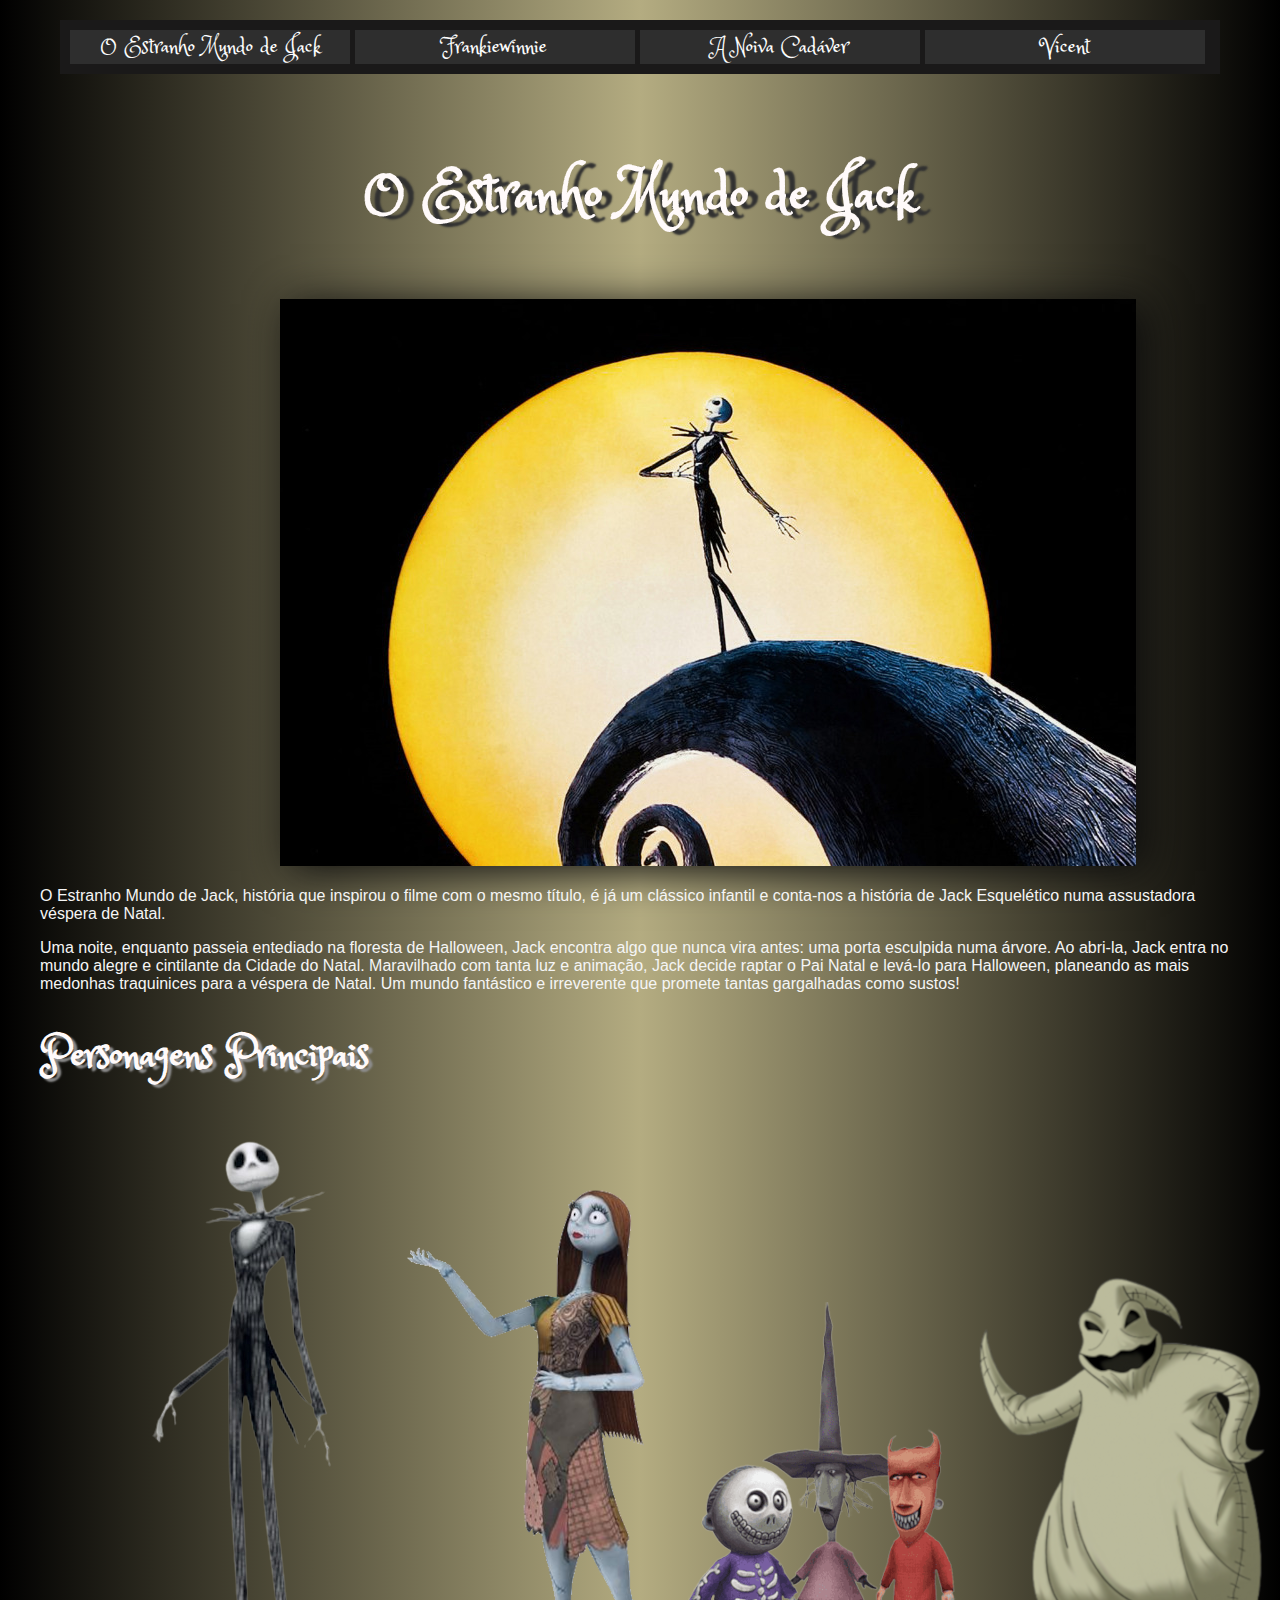
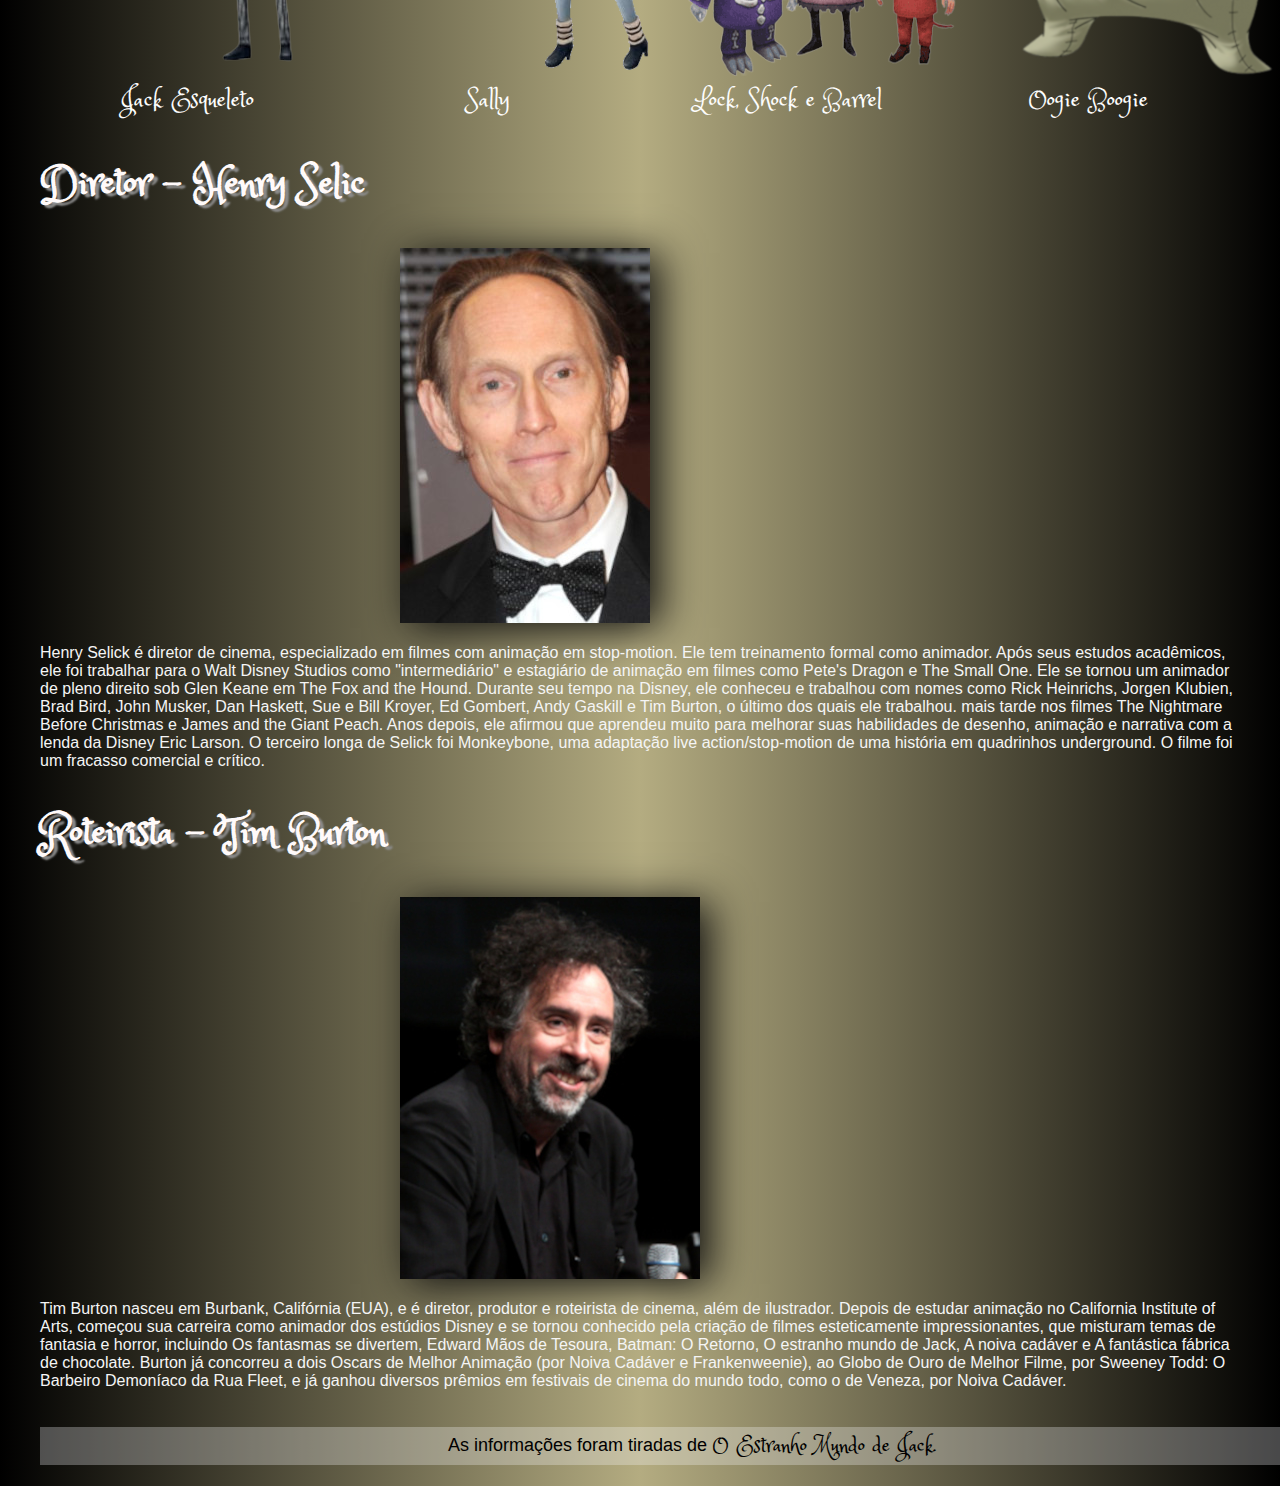
<file: index.html>
<!DOCTYPE html>
<html lang="pt-br">
<head>
    <meta charset="UTF-8">
    <meta http-equiv="X-UA-Compatible" content="IE=edge">
    <meta name="viewport" content="width=device-width, initial-scale=1.0">
    <link rel="shortcut icon" href="imagens/icone.jpg" type="image/x-icon">
    <link rel="stylesheet" href="StyleJack.css">
<style>
    @import url('https://fonts.googleapis.com/css2?family=Princess+Sofia&display=swap');
</style>
    <title>Jack</title>
</head>
<body id="esqueleto">
    <main>
        <header>
            <nav class="menu">
                <div class="subitem"><a href="index.html">O Estranho Mundo de Jack</a></div>
                <div class="subitem"><a href="frankie.html">Frankiewinnie</a></div>
                <div class="subitem"><a href="noiva.html">A Noiva Cadáver</a></div>
                <div class="subitem"><a href="vicent.html">Vicent</a></div>
            </nav>
        </header>
                <H1>O Estranho Mundo de Jack</H1>

                <picture>
                    <source media="(max-width: 922px)" srcset="imagens/jack/capturar-p.PNG">    
                    <source media="(max-width: 1100px)" srcset="imagens/jack/capturar-m.PNG">       
                    <img class="fotop" src="imagens/jack/Capturar.PNG" alt="jack"></picture>
            <p>O Estranho Mundo de Jack, história que inspirou o filme com o mesmo título, é já um clássico infantil e conta-nos a história de Jack Esquelético numa assustadora véspera de Natal.</p>
                <p>
                    Uma noite, enquanto passeia entediado na floresta de Halloween, Jack encontra algo que nunca vira antes: uma porta esculpida numa árvore. Ao abri-la, Jack entra no mundo alegre e cintilante da Cidade do Natal. Maravilhado com tanta luz e animação, Jack decide raptar o Pai Natal e levá-lo para Halloween, planeando as mais medonhas traquinices para a véspera de Natal.
                    Um mundo fantástico e irreverente que promete tantas gargalhadas como sustos!
                </p>
                <h2>Personagens Principais</h2>
                <div class="personagem1"><picture><img src="imagens/jack-skellington-halloween-protagonist-life-is-strang-removebg-preview.png" alt="Jack Ske"></picture></div>
                <div class="personagem1"><img src="imagens/Sally_KH.png" alt="Sally"></div>
                <div class="personagem1"> <img src="imagens/crianças.png" alt="crianças"> </div>
                <div class="personagem1"> <img src="imagens/oogie.png" alt="Papai Cruel"></div>
                <div class="nomes">Jack Esqueleto</div>
                <div class="nomes">Sally</div>
                <div class="nomes">Lock, Shock e Barrel</div>
                <div class="nomes">Oogie Boogie</div>
        
            <h2>Diretor - Henry Selic</h2>
            <img class="burton" src="imagens/491329_Henry Selick_Celebrity.jpg" alt="Tim Burton">
                <p>Henry Selick é diretor de cinema, especializado em filmes com animação em stop-motion. Ele tem treinamento formal como animador. Após seus estudos acadêmicos, ele foi trabalhar para o Walt Disney Studios como "intermediário" e estagiário de animação em filmes como Pete's Dragon e The Small One. Ele se tornou um animador de pleno direito sob Glen Keane em The Fox and the Hound. Durante seu tempo na Disney, ele conheceu e trabalhou com nomes como Rick Heinrichs, Jorgen Klubien, Brad Bird, John Musker, Dan Haskett, Sue e Bill Kroyer, Ed Gombert, Andy Gaskill e Tim Burton, o último dos quais ele trabalhou. mais tarde nos filmes The Nightmare Before Christmas e James and the Giant Peach. Anos depois, ele afirmou que aprendeu muito para melhorar suas habilidades de desenho, animação e narrativa com a lenda da Disney Eric Larson.
                O terceiro longa de Selick foi Monkeybone, uma adaptação live action/stop-motion de uma história em quadrinhos underground. O filme foi um fracasso comercial e crítico.
            <h2>Roteirista - Tim Burton</h2> 
            <img class="burton" src="imagens/burton002.jpeg" alt="Tim Burton">
                <p>Tim Burton nasceu em Burbank, Califórnia (EUA), e é diretor, produtor e roteirista de cinema, além de ilustrador. Depois de estudar animação no California Institute of Arts, começou sua carreira como animador dos estúdios Disney e se tornou conhecido pela criação de filmes esteticamente impressionantes, que misturam temas de fantasia e horror, incluindo Os fantasmas se divertem, Edward Mãos de Tesoura, Batman: O Retorno, O estranho mundo de Jack, A noiva cadáver e A fantástica fábrica de chocolate. Burton já concorreu a dois Oscars de Melhor Animação (por Noiva Cadáver e Frankenweenie), ao Globo de Ouro de Melhor Filme, por Sweeney Todd: O Barbeiro Demoníaco da Rua Fleet, e já ganhou diversos prêmios em festivais de cinema do mundo todo, como o de Veneza, por Noiva Cadáver.</p>
                <br>
                <footer >As informações foram tiradas de <a target="_blank" rel="external" href="https://pt.wikipedia.org/wiki/O_Estranho_Mundo_de_Jack">O Estranho Mundo de Jack.</a></footer>
                <br>
        
    </main>
    

</body>
</html>
</file>
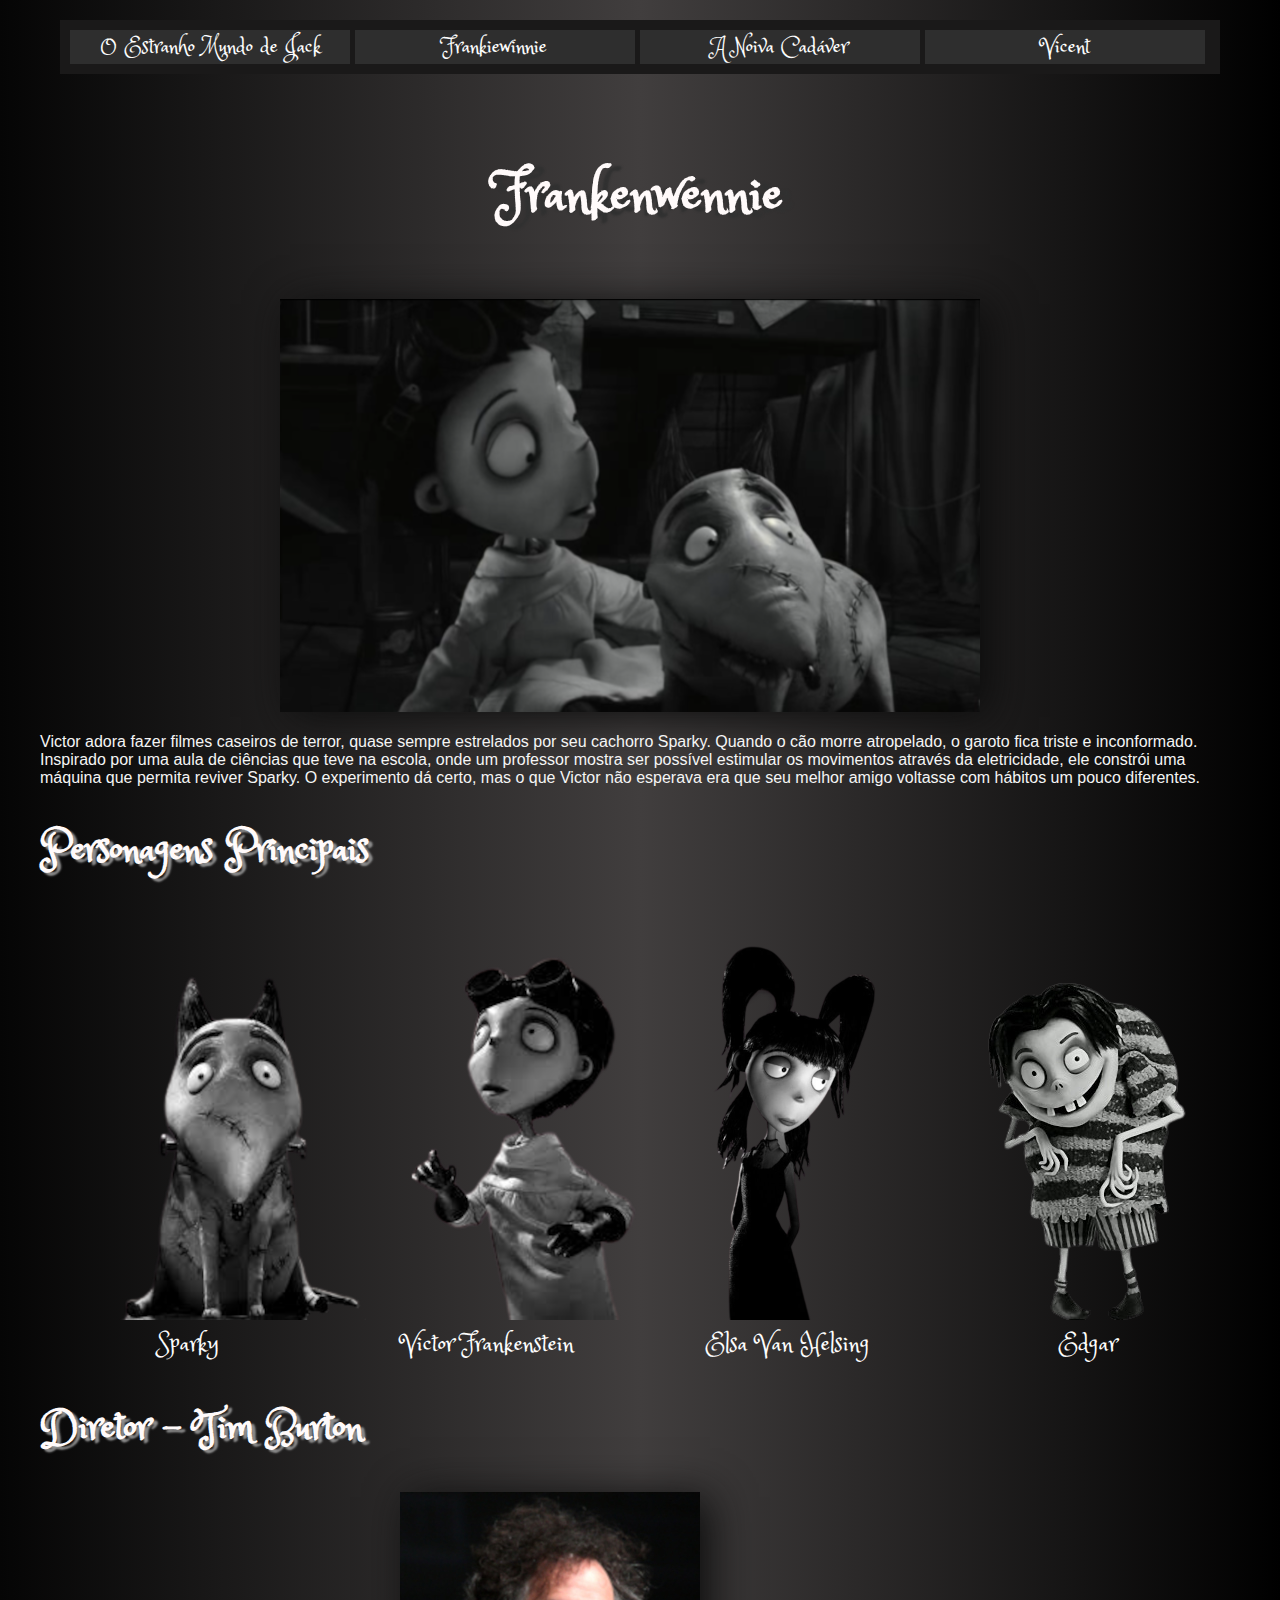
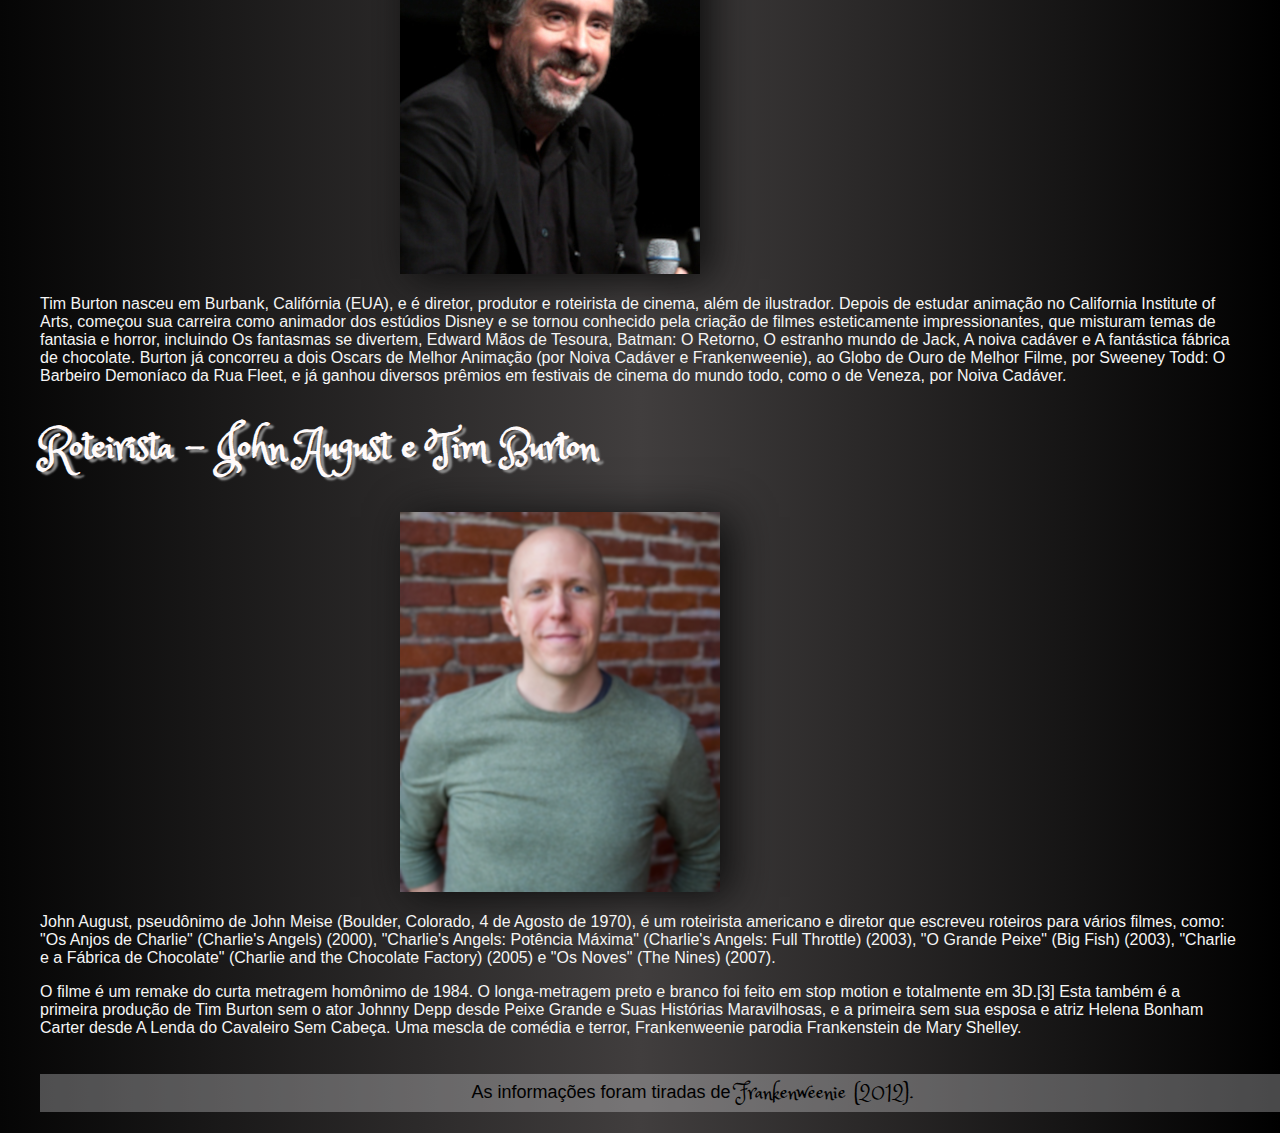
<file: frankie.html>
<!DOCTYPE html>
<html lang="pt-br">
<head>
    <meta charset="UTF-8">
    <meta http-equiv="X-UA-Compatible" content="IE=edge">
    <meta name="viewport" content="width=device-width, initial-scale=1.0">
    <link rel="shortcut icon" href="imagens/icone.jpg" type="image/x-icon">
    <link rel="stylesheet" href="StyleJack.css">
    <style>
         @import url('https://fonts.googleapis.com/css2?family=Princess+Sofia&display=swap');
    </style>

    <title>Frankie</title>
</head>
<body>
    <main>
        <header>
            <nav class="menu">
                    <div class="subitem"><a href="index.html">O Estranho Mundo de Jack</a></div>
                    <div class="subitem"><a href="frankie.html">Frankiewinnie</a></div>
                    <div class="subitem"><a href="noiva.html">A Noiva Cadáver</a></div>
                    <div class="subitem"><a href="vicent.html">Vicent</a></div>
            </nav>
        </header>
        <h1>Frankenwennie</h1>
        <img class="fotop" src="imagens/Frankenweenie_2012.png" alt="frankewennie">
        <p>
            Victor adora fazer filmes caseiros de terror, quase sempre estrelados por seu cachorro Sparky. Quando o cão morre atropelado, o garoto fica triste e inconformado. Inspirado por uma aula de ciências que teve na escola, onde um professor mostra ser possível estimular os movimentos através da eletricidade, ele constrói uma máquina que permita reviver Sparky. O experimento dá certo, mas o que Victor não esperava era que seu melhor amigo voltasse com hábitos um pouco diferentes.
        </p>
        <h2>Personagens Principais</h2>
                    <div class="personagem2"> <img src="imagens/cao.png" alt="frankewennie"> </div>
                    <div class="personagem2"> <img src="imagens/frankiee.png" alt="Victor"></div>
                    <div class="personagem2"> <img src="imagens/elsa_van_helsing-preview.png" alt="Elsa"></div>
                    <div class="personagem2"> <img src="imagens/amigo1frnkie-removebg-preview.png" alt="amigo"></div>
                    <div class="nomes">Sparky</div>
                    <div class="nomes">Victor Frankenstein</div>
                    <div class="nomes">Elsa Van Helsing</div>
                    <div class="nomes">Edgar</div>
        <h2>Diretor - Tim Burton</h2>
                    <img class="burton" src="imagens/burton002.jpeg" alt="Tim Burton">
                    <p>Tim Burton nasceu em Burbank, Califórnia (EUA), e é diretor, produtor e roteirista de cinema, além de ilustrador. Depois de estudar animação no California Institute of Arts, começou sua carreira como animador dos estúdios Disney e se tornou conhecido pela criação de filmes esteticamente impressionantes, que misturam temas de fantasia e horror, incluindo Os fantasmas se divertem, Edward Mãos de Tesoura, Batman: O Retorno, O estranho mundo de Jack, A noiva cadáver e A fantástica fábrica de chocolate. Burton já concorreu a dois Oscars de Melhor Animação (por Noiva Cadáver e Frankenweenie), ao Globo de Ouro de Melhor Filme, por Sweeney Todd: O Barbeiro Demoníaco da Rua Fleet, e já ganhou diversos prêmios em festivais de cinema do mundo todo, como o de Veneza, por Noiva Cadáver.</p>
        
                    <h2>Roteirista - John August e Tim Burton</h2>
                    <img class="burton" src="imagens/ja.png" alt="John August">
                        <p>John August, pseudônimo de John Meise (Boulder, Colorado, 4 de Agosto de 1970), é um roteirista americano e diretor que escreveu roteiros para vários filmes, como: "Os Anjos de Charlie" (Charlie's Angels) (2000), "Charlie's Angels: Potência Máxima" (Charlie's Angels: Full Throttle) (2003), "O Grande Peixe" (Big Fish) (2003), "Charlie e a Fábrica de Chocolate" (Charlie and the Chocolate Factory) (2005) e "Os Noves" (The Nines) (2007). </p>
                        <p>O filme é um remake do curta metragem homônimo de 1984. O longa-metragem preto e branco foi feito em stop motion e totalmente em 3D.[3] Esta também é a primeira produção de Tim Burton sem o ator Johnny Depp desde Peixe Grande e Suas Histórias Maravilhosas, e a primeira sem sua esposa e atriz Helena Bonham Carter desde A Lenda do Cavaleiro Sem Cabeça. Uma mescla de comédia e terror, Frankenweenie parodia Frankenstein de Mary Shelley.</p>
                        <br>
                <footer >As informações foram tiradas de <a target="_blank" rel="external" href="https://pt.wikipedia.org/wiki/Frankenweenie_(2012)">Frankenweenie (2012).</a></footer>
                <br>
    </main>
                
</body>
</html>
</file>
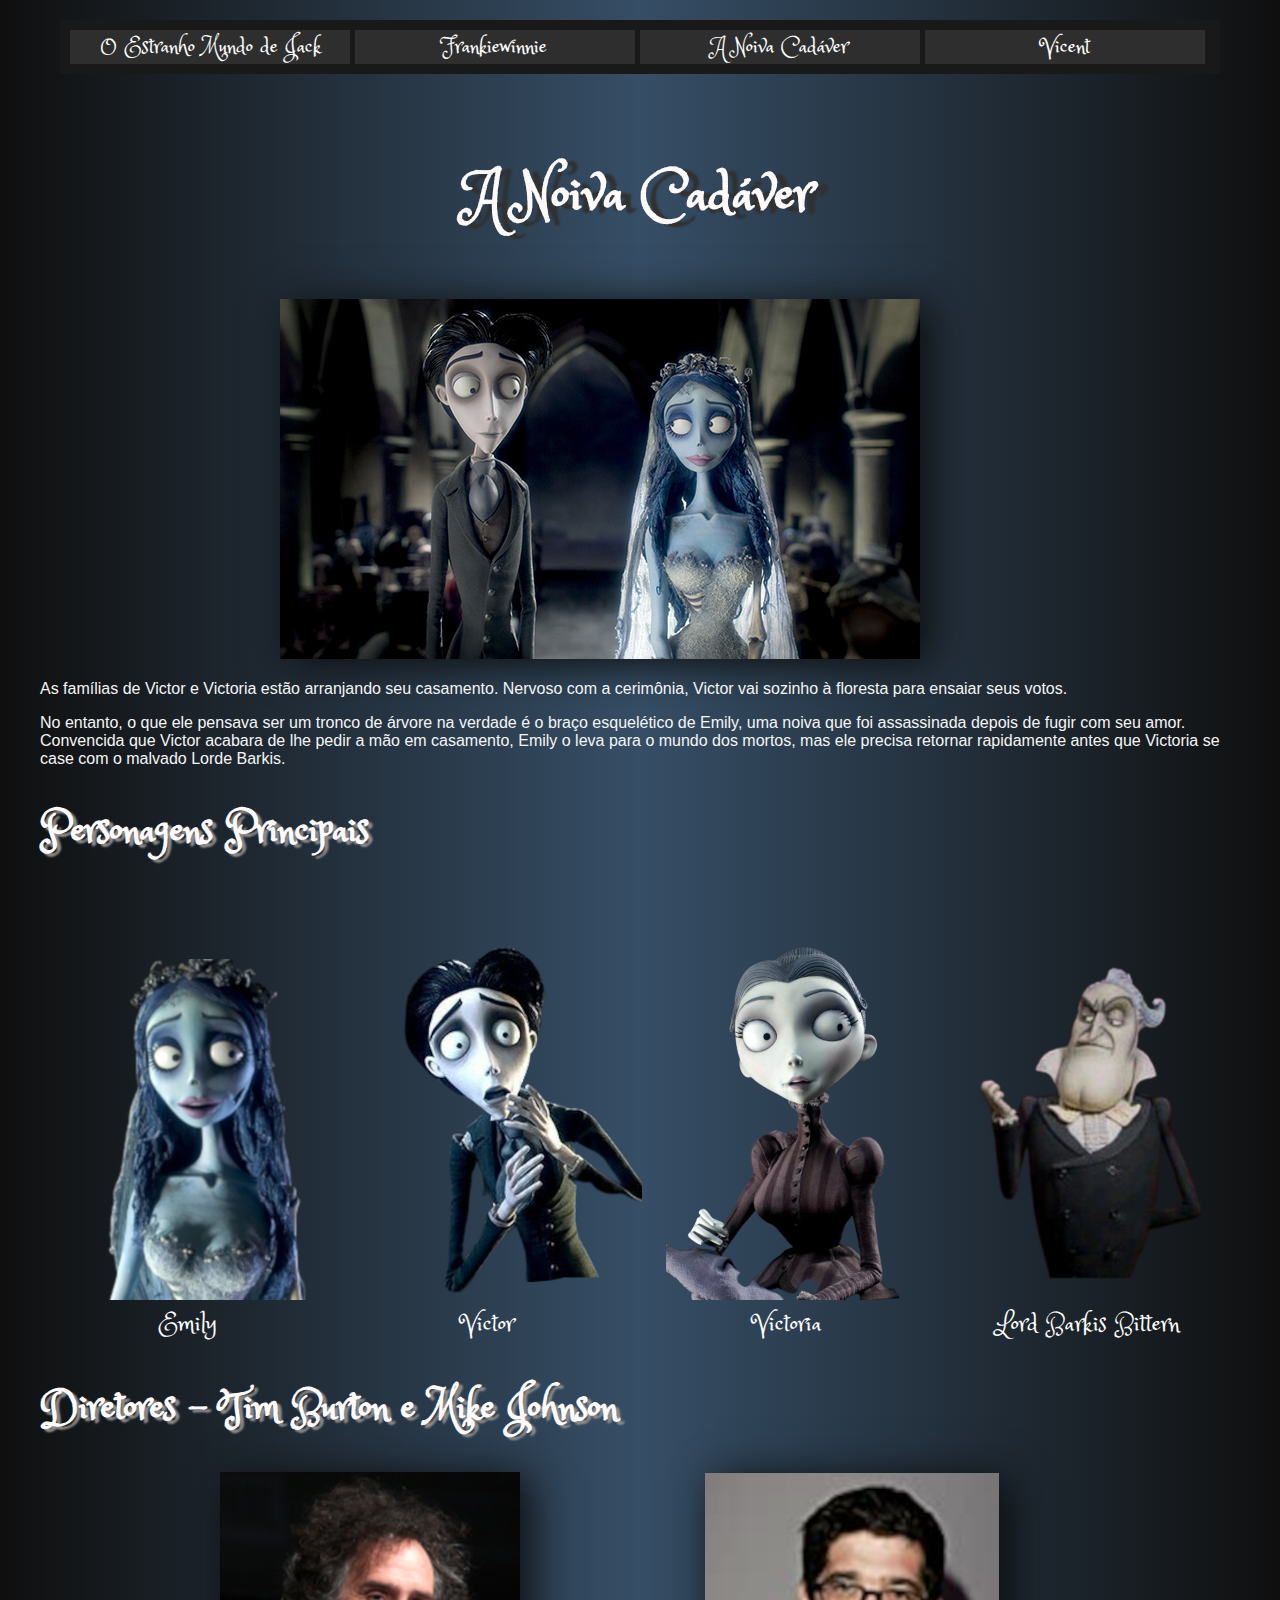
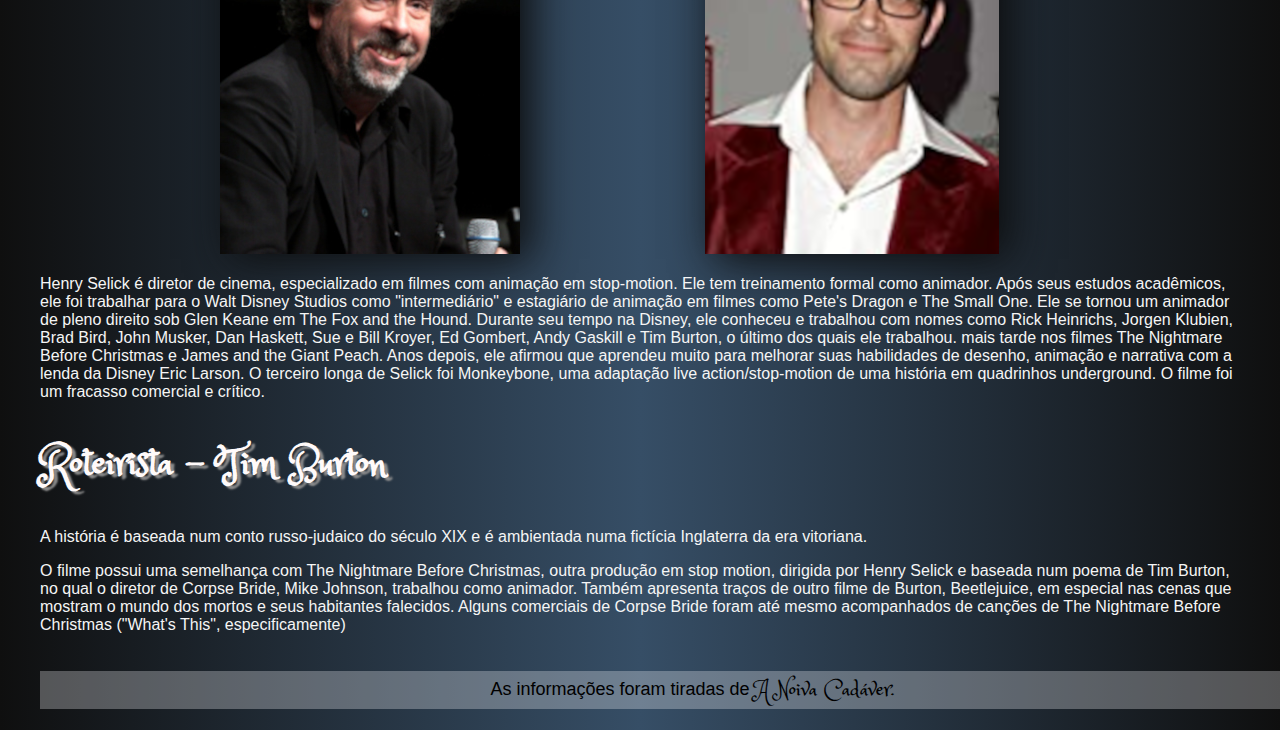
<file: noiva.html>
<!DOCTYPE html>
<html lang="pt-br">
<head>
    <meta charset="UTF-8">
    <meta http-equiv="X-UA-Compatible" content="IE=edge">
    <meta name="viewport" content="width=device-width, initial-scale=1.0">
    <link rel="shortcut icon" href="imagens/icone.jpg" type="image/x-icon">
    <link rel="stylesheet" href="StyleJack.css">
    <style>
         @import url('https://fonts.googleapis.com/css2?family=Princess+Sofia&display=swap');
         body{
             background-image:linear-gradient(to left, blue, gray, blue);
         }
         </style>
    <title>Noiva</title>
</head>
<body id="noiva"> 
    <main>
        <header>
            <nav class="menu">
                    <div class="subitem"><a href="index.html">O Estranho Mundo de Jack</a></div>
                    <div class="subitem"><a href="frankie.html">Frankiewinnie</a></div>
                    <div class="subitem"><a href="noiva.html">A Noiva Cadáver</a></div>
                    <div class="subitem"><a href="vicent.html">Vicent</a></div>
            </nav>
        </header>
            <h1>A Noiva Cadáver</h1>
        <img class="fotop" src="imagens/noiva.jpg.crdownload" alt="Noiva Cadáver">
        <p>As famílias de Victor e Victoria estão arranjando seu casamento. Nervoso com a cerimônia, Victor vai sozinho à floresta para ensaiar seus votos. </p>
            <p>No entanto, o que ele pensava ser um tronco de árvore na verdade é o braço esquelético de Emily, uma noiva que foi assassinada depois de fugir com seu amor. Convencida que Victor acabara de lhe pedir a mão em casamento, Emily o leva para o mundo dos mortos, mas ele precisa retornar rapidamente antes que Victoria se case com o malvado Lorde Barkis.</p>
            <h2>Personagens Principais</h2>
                    <div class="personagem3"> <img src="imagens/emily.png" alt="Emily"> </div>
                    <div class="personagem3"> <img src="imagens/victorr.png" alt="Victor"></div>
                    <div class="personagem3"> <img src="imagens/victoria.png" alt="Victoria"></div>
                    <div class="personagem3"> <img src="imagens/lord.png" alt="lord"></div>
                    <div class="nomes">Emily</div>
                    <div class="nomes">Victor</div>
                    <div class="nomes">Victoria</div>
                    <div class="nomes">Lord Barkis Bittern</div>
                    <h2>Diretores - Tim Burton e Mike Johnson</h2>
                    <img class= "burton1" src="imagens/burton002.jpeg" alt="Tim Burton">
                    <img class= "burton1" src="imagens/mike.png" alt="Mike Johnson">
                        <p>Henry Selick é diretor de cinema, especializado em filmes com animação em stop-motion. Ele tem treinamento formal como animador. Após seus estudos acadêmicos, ele foi trabalhar para o Walt Disney Studios como "intermediário" e estagiário de animação em filmes como Pete's Dragon e The Small One. Ele se tornou um animador de pleno direito sob Glen Keane em The Fox and the Hound. Durante seu tempo na Disney, ele conheceu e trabalhou com nomes como Rick Heinrichs, Jorgen Klubien, Brad Bird, John Musker, Dan Haskett, Sue e Bill Kroyer, Ed Gombert, Andy Gaskill e Tim Burton, o último dos quais ele trabalhou. mais tarde nos filmes The Nightmare Before Christmas e James and the Giant Peach. Anos depois, ele afirmou que aprendeu muito para melhorar suas habilidades de desenho, animação e narrativa com a lenda da Disney Eric Larson.
                        O terceiro longa de Selick foi Monkeybone, uma adaptação live action/stop-motion de uma história em quadrinhos underground. O filme foi um fracasso comercial e crítico.
                    <h2>Roteirista - Tim Burton</h2>
                        <p>A história é baseada num conto russo-judaico do século XIX e é ambientada numa fictícia Inglaterra da era vitoriana.</p>
                        <p>O filme possui uma semelhança com The Nightmare Before Christmas, outra produção em stop motion, dirigida por Henry Selick e baseada num poema de Tim Burton, no qual o diretor de Corpse Bride, Mike Johnson, trabalhou como animador. Também apresenta traços de outro filme de Burton, Beetlejuice, em especial nas cenas que mostram o mundo dos mortos e seus habitantes falecidos. Alguns comerciais de Corpse Bride foram até mesmo acompanhados de canções de The Nightmare Before Christmas ("What's This", especificamente)</p>
                        <br>
                <footer >As informações foram tiradas de <a target="_blank" rel="external" href="https://pt.wikipedia.org/wiki/A_Noiva_Cad%C3%A1ver">A Noiva Cadáver.</a></footer>
                <br>
    </main>
</body>
</html>
</file>
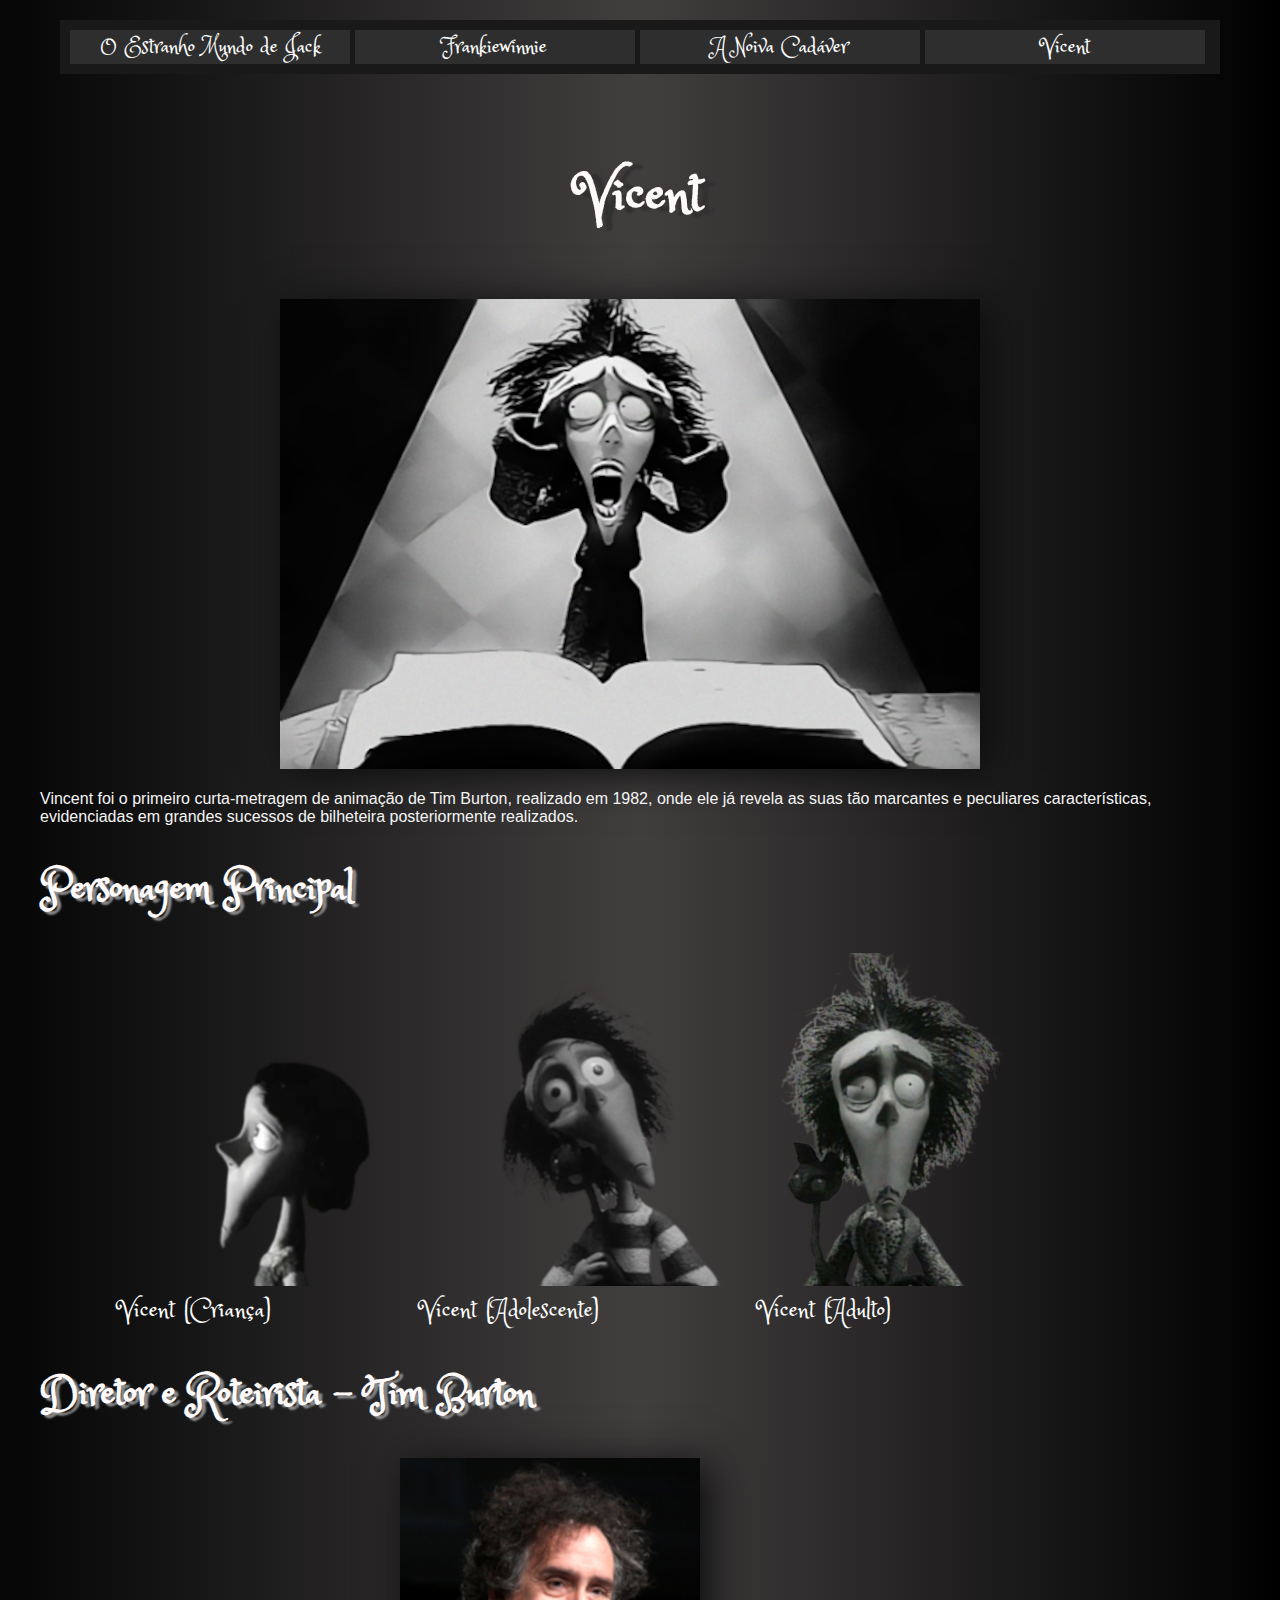
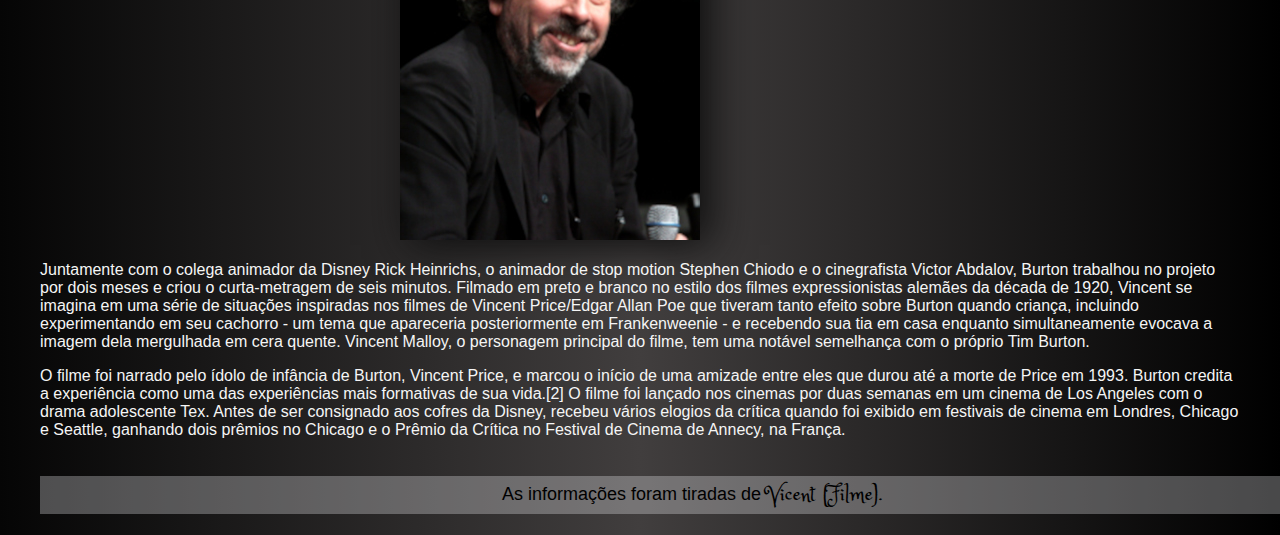
<file: vicent.html>
<!DOCTYPE html>
<html lang="pt-br">
<head>
    <meta charset="UTF-8">
    <meta http-equiv="X-UA-Compatible" content="IE=edge">
    <meta name="viewport" content="width=device-width, initial-scale=1.0">
    <link rel="shortcut icon" href="imagens/icone.jpg" type="image/x-icon">
    <link rel="stylesheet" href="StyleJack.css">
    <style>
         @import url('https://fonts.googleapis.com/css2?family=Princess+Sofia&display=swap');
    </style>

    <title>Vicent</title>
</head>
<body>
    <main>
        <header>
            <nav class="menu">
                    <div class="subitem"><a href="index.html">O Estranho Mundo de Jack</a></div>
                    <div class="subitem"><a href="frankie.html">Frankiewinnie</a></div>
                    <div class="subitem"><a href="noiva.html">A Noiva Cadáver</a></div>
                    <div class="subitem"><a href="vicent.html">Vicent</a></div>
            </nav>
        </header>
        <h1>Vicent</h1>
        <img class="fotop" src="imagens/vicent.png" alt="Vicent">
        <p>Vincent foi o primeiro curta-metragem de animação de Tim Burton, realizado em 1982, onde ele já revela as suas tão marcantes e peculiares características, evidenciadas em grandes sucessos de bilheteira posteriormente realizados.</p>
        <h2>Personagem Principal</h2>
                    <div class="personagem4"> <img src="imagens/vicent1.png" alt="Vicent Criança"> </div>
                    <div class="personagem4"> <img src="imagens/vicent2.png" alt="Vicent Adolescente"> </div>
                    <div class="personagem4"> <img src="imagens/vicent3.png" alt="Vicent Adulto"> </div>
                    <div class="nomes1">Vicent (Criança)</div>
                    <div class="nomes1">Vicent (Adolescente)</div>
                    <div class="nomes1">Vicent (Adulto)</div>
        <h2>Diretor e Roteirista - Tim Burton</h2>
                    <img class="burton" src="imagens/burton002.jpeg" alt="Tim Burton">
                    <p>Juntamente com o colega animador da Disney Rick Heinrichs, o animador de stop motion Stephen Chiodo e o cinegrafista Victor Abdalov, Burton trabalhou no projeto por dois meses e criou o curta-metragem de seis minutos. Filmado em preto e branco no estilo dos filmes expressionistas alemães da década de 1920, Vincent se imagina em uma série de situações inspiradas nos filmes de Vincent Price/Edgar Allan Poe que tiveram tanto efeito sobre Burton quando criança, incluindo experimentando em seu cachorro - um tema que apareceria posteriormente em Frankenweenie - e recebendo sua tia em casa enquanto simultaneamente evocava a imagem dela mergulhada em cera quente. Vincent Malloy, o personagem principal do filme, tem uma notável semelhança com o próprio Tim Burton.</p>
                    <p>O filme foi narrado pelo ídolo de infância de Burton, Vincent Price, e marcou o início de uma amizade entre eles que durou até a morte de Price em 1993. Burton credita a experiência como uma das experiências mais formativas de sua vida.[2]
                    O filme foi lançado nos cinemas por duas semanas em um cinema de Los Angeles com o drama adolescente Tex. Antes de ser consignado aos cofres da Disney, recebeu vários elogios da crítica quando foi exibido em festivais de cinema em Londres, Chicago e Seattle, ganhando dois prêmios no Chicago e o Prêmio da Crítica no Festival de Cinema de Annecy, na França.</p>
                    <br>
                <footer >As informações foram tiradas de <a target="_blank" rel="external" href="https://pt.wikipedia.org/wiki/Vincent_(filme)"> Vicent (Filme).</a></footer>
                <br>
    </main>
</body>
</html>
</file>
<file: StyleJack.css>
@charset "UTF-8";

*{  font-family: Arial, Helvetica, sans-serif; color: rgb(253, 253, 253);
    font-size: 18px;
    height: 100;
}
body{
    background-image:linear-gradient(to left, #000000, #413e3e, #050505 );
    min-width: 320px;
    max-width: 1200px;
    margin: auto;
}

.fotop{ 
    box-shadow: 10px 5px 40px rgb(12, 12, 12);
}
#noiva{
    background-image:linear-gradient(to right, rgb(15, 15, 15), rgb(54,78,102), rgb(15, 15, 15));
}
#esqueleto{
    background-image:linear-gradient(to right, black, rgb(180, 172, 129), black );
}
header{
    background-color: rgb(26, 25, 25);
    padding: 10px;
    margin: 20px;
}
.personagem1{
    display: inline-table;
    border: 0px solid rgb(46, 46, 46);
    text-align: center;
    height: 12px;
    width:280px;
    
}
.personagem2{
    display: inline-table;
    border: 0px solid rgb(46, 46, 46);
    text-align: center;
    height: 12px;
    width:280px;
}
.personagem3{
    display: inline-table;
    border: 0px solid rgb(46, 46, 46);
    text-align: center;
    height: 12px;
    width:280px;
}
.personagem4{
    display: inline-table;
    border: 0px solid rgb(46, 46, 46);
    text-align: center;
    height: 12px;
    width:280px;
}
.subitem{
    background-color: rgb(46, 46, 46);
    display: inline-table;
    border: 0px solid rgb(46, 46, 46);
    text-align: center;
    height: 12px;
    width:280px;
}
.nomes{
    font-family: "Princess Sofia", cursive;
    font-size: 25px;
    display: inline-table;
    border: 0px solid rgb(46, 46, 46);
    text-align: center;
    height: 12px;
    width: 295px;
}
.nomes1{
    font-family: "Princess Sofia", cursive;
    font-size: 25px;
    display: inline-table;
    border: 0px solid rgb(46, 46, 46);
    text-align: center;
    height: 12px;
    width: 310px;
}
nav > a{
    text-align: center;
    text-decoration: solid;
    color: rgb(248, 248, 248);
    font-weight: bold;
    margin-right: 130px;
}
.subitem:hover{
    background-color: rgb(92, 89, 89);
}
a{
    font-family: 'Princess Sofia', cursive;
    font-size: 22px;
    text-decoration: none;
    text-align: center;
}

h1{
    font-family: 'Princess Sofia', cursive;
    font-size: 55px;
    color: snow; box-shadow: rgb(223, 220, 220);
    text-shadow: 10px 3px 2px rgb(49, 49, 49);
    text-align: center; 
    padding: 60px;
    margin: auto;
}

h1 > h1.noiva{
    font-family: 'Princess Sofia', cursive;
    font-size: 55px;
    color: snow; box-shadow: rgb(223, 220, 220);
    text-shadow: 10px 3px 2px rgb(49, 49, 49);
    text-align: center; 
    padding: 60px;
    margin: auto;
}

h2{
    font-family: 'Princess Sofia', cursive;
    font-size: 40px;
    color: snow; box-shadow: black;
    text-shadow: 4px 3px 2px rgb(141, 141, 141);
}
p{ text-justify: auto;
    font-family: Arial, Helvetica, sans-serif;
    font-size: 16px;
    color: whitesmoke;
}
img {
    margin-left: 20%;
}
.burton{
    margin-left: 30%;
    box-shadow: 10px 5px 40px rgb(12, 12, 12);
}
.burton1{
    margin-left: 15%;
    box-shadow: 10px 5px 40px rgb(12, 12, 12);
}
footer{
    font-family: Arial, Helvetica, sans-serif; color: black;
    text-align: center;
 background-color: rgba(248, 249, 250, 0.295);
 width: 1300px;
 padding: 2px;
}
footer > a{
    font-family: "Princess Sofia", cursive; color: black;
}
</file>
